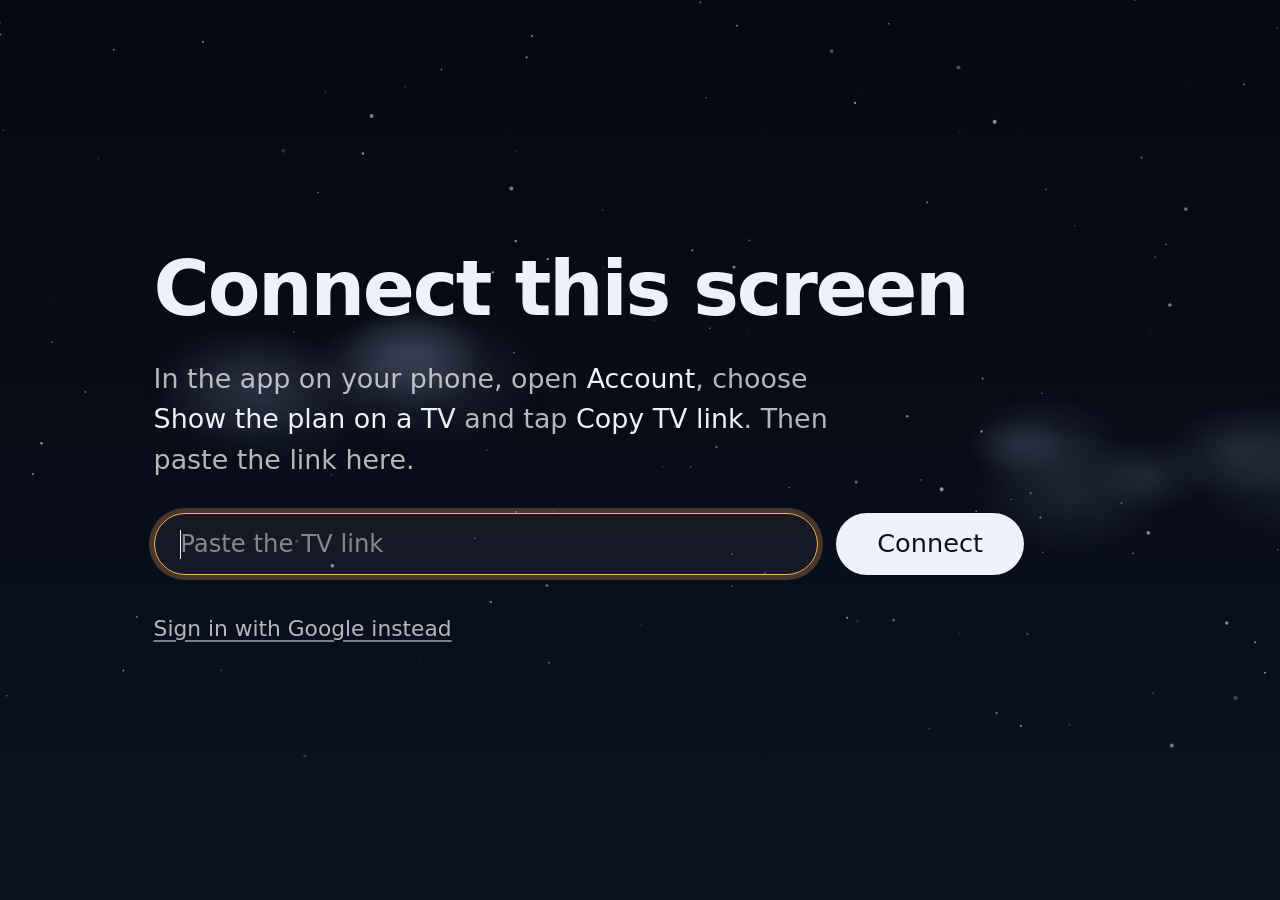
<file: tv.html>
<!doctype html>
<html lang="en">
<head>
  <meta charset="utf-8">
  <meta name="viewport" content="width=device-width, initial-scale=1, viewport-fit=cover">
  <title>Personal Gantt TV</title>
  <meta name="description" content="A large-screen, read-only view of the Personal Gantt plan.">
  <meta name="robots" content="noindex">
  <meta name="theme-color" content="#000000">
  <link rel="icon" href="icon-192.png" type="image/png" sizes="192x192">
  <link rel="icon" href="icon.svg" type="image/svg+xml">
  <link rel="preconnect" href="https://fonts.googleapis.com">
  <link rel="preconnect" href="https://fonts.gstatic.com" crossorigin>
  <link rel="stylesheet" href="https://fonts.googleapis.com/css2?family=Inter:wght@200;300;400;500;600;700&display=swap">
  <link rel="stylesheet" href="tv.css?v=53">
  <script src="https://accounts.google.com/gsi/client" async defer></script>
</head>
<body>
  <div id="sky" class="sky" aria-hidden="true"></div>
  <div id="tv"></div>
  <div id="tv-toast" role="status" aria-live="polite"></div>
  <script type="module" src="js/tv.js?v=53"></script>
</body>
</html>
</file>
<file: tv.css>
/* TV view. The sky outside as the background (its colour follows the sun,
   with the weather on top; see js/sky.js), white text over it, and one warm
   ember for "now". The type is Apple's
   system font (SF Pro) where there is one, and Inter, its close match,
   everywhere else, such as on a Google TV.
   Every size is in rem, and 1rem is a hundredth of the screen width (or of
   16:9 of its height on a taller screen), so the layout scales to any TV. */

:root {
  --night: #0b1222;
  --night-2: #060a14;
  --starlight: #eef1f8;
  --haze: rgb(255 255 255 / 0.7);
  --haze-2: rgb(255 255 255 / 0.48);
  --dusk: rgb(255 255 255 / 0.22);
  --ember: #ffb25e;
  --flare: #ff7b6b;
  --s0: #6fa8ff; --s1: #5fd8e6; --s2: #9c8cff; --s3: #ff7fa0;
  --s4: #6ee7a0; --s5: #d58cff; --s6: #f4c66a; --s7: #c3cce0;
  --wx-sun: #ffd25e; --wx-moon: #f1efe4; --wx-cloud: #f4f6fb; --wx-rain: #7cc4ff;
  --sans: -apple-system, BlinkMacSystemFont, "SF Pro Display", "SF Pro Text", "Inter", "Helvetica Neue", system-ui, sans-serif;
  color-scheme: dark;
  font-size: min(1vw, 1.7778vh);
}

/* Night mode: one dim red on black and no sky, so a dark room stays dark. */
:root.is-night {
  --night: #000;
  --night-2: #000;
  --starlight: #e5392e;
  --haze: rgb(229 57 46 / 0.62);
  --haze-2: rgb(229 57 46 / 0.38);
  --dusk: rgb(229 57 46 / 0.2);
  --ember: #ff3b30;
  --flare: #ff3b30;
  --s0: #e5392e; --s1: #c9322a; --s2: #ff5a50; --s3: #b02a22;
  --s4: #e5392e; --s5: #c9322a; --s6: #ff5a50; --s7: #b02a22;
  --wx-sun: #ff3b30; --wx-moon: #ff3b30; --wx-cloud: #c9322a; --wx-rain: #ff5a50;
}
:root.is-night .sky { opacity: 0; }

* { box-sizing: border-box; }
html, body { margin: 0; height: 100%; overflow: hidden; }
body {
  background: var(--night-2);
  color: var(--starlight);
  font: 300 1.8rem/1.3 var(--sans);
  -webkit-font-smoothing: antialiased;
}
:root.is-night body { background: #000; }
p, ul, h1, h2 { margin: 0; }
ul { padding: 0; list-style: none; }
b, em { font-weight: inherit; font-style: inherit; }
[hidden] { display: none !important; }
.hide-pointer, .hide-pointer * { cursor: none !important; }

/* ---------- The sky ---------- */

.sky { position: fixed; inset: 0; overflow: hidden; pointer-events: none; transition: opacity 2s; }
.sky > * { position: absolute; inset: 0; }
.sky-grad, .sky-glow, .sky-overcast, .sky-fog, .sky-scrim { transition: background 60s linear, opacity 20s linear; }
.sky-glow { animation: breathe-glow 9s ease-in-out infinite alternate; }
@keyframes breathe-glow { from { transform: scale(1); opacity: 0.85; } to { transform: scale(1.08); opacity: 1; } }
.sky-stars { width: 100%; height: 100%; fill: #e6ecff; transition: opacity 30s linear; }
.sky-stars .tw { animation: twinkle ease-in-out infinite alternate; }
@keyframes twinkle { from { opacity: 0.08; } to { opacity: 0.9; } }

.sky-moon { inset: auto; width: 12rem; height: 12rem; transform: translate(-50%, -50%); transition: opacity 30s linear, left 60s linear, top 60s linear; filter: drop-shadow(0 0 1.6rem rgb(220 230 255 / 0.55)); }
.moon-dark { fill: rgb(200 210 235 / 0.08); }
.moon-lit { fill: #f3f1e8; }

.sky-rays {
  inset: auto; width: 160rem; height: 160rem; transform: translate(-50%, -50%);
  background: repeating-conic-gradient(from 0deg, transparent 0deg 9deg, color-mix(in srgb, var(--ray) 14%, transparent) 12deg, transparent 15deg 26deg);
  -webkit-mask: radial-gradient(closest-side, #000 8%, transparent 70%);
  mask: radial-gradient(closest-side, #000 8%, transparent 70%);
  animation: spin 240s linear infinite;
  transition: opacity 20s linear;
}
@keyframes spin { to { transform: translate(-50%, -50%) rotate(360deg); } }

.sky-overcast { background: linear-gradient(180deg, var(--oc, #888) 0%, transparent 85%); opacity: 0; }
.sky-clouds { --cloud: rgb(255 255 255 / 0.7); --wind: 1; }
.cloud {
  position: absolute; left: 0; width: 32rem; height: 10rem;
  opacity: 0; transition: opacity 20s linear;
  animation: drift var(--dur) linear infinite;
  animation-duration: calc(var(--dur) / var(--wind));
}
.cloud.is-on { opacity: 1; }
.cloud i { position: absolute; border-radius: 50%; background: radial-gradient(closest-side, var(--cloud), transparent); }
@keyframes drift { from { transform: translateX(-40rem) scale(var(--scale)); } to { transform: translateX(calc(100vw + 10rem)) scale(var(--scale)); } }

.sky-precip { width: 100%; height: 100%; }
.sky-fog { background: linear-gradient(0deg, rgb(210 216 226 / 0.55) 0%, rgb(210 216 226 / 0.25) 50%, transparent 100%); opacity: 0; animation: fog-drift 40s ease-in-out infinite alternate; }
@keyframes fog-drift { from { transform: translateX(-3%); } to { transform: translateX(3%); } }
.sky-flash { background: rgb(230 236 255 / 0.22); opacity: 0; }
.sky-flash.is-on { animation: flash 0.9s ease-out; }
@keyframes flash { 0% { opacity: 0; } 8% { opacity: 1; } 20% { opacity: 0.2; } 28% { opacity: 0.8; } 100% { opacity: 0; } }
.sky-scrim { background: linear-gradient(180deg, rgb(4 12 32 / 0.9) 0%, rgb(4 12 32 / 0.55) 60%, rgb(4 12 32 / 0.8) 100%); opacity: 0; }

.sky-meteor {
  inset: auto; width: 22rem; height: 0.18rem; opacity: 0;
  background: linear-gradient(90deg, transparent, rgb(255 255 255 / 0.9));
  border-radius: 1rem; transform-origin: right center;
  transform: rotate(var(--angle, 25deg)) translateX(0);
}
.sky-meteor.is-on { animation: meteor 1.4s ease-out; }
@keyframes meteor {
  0% { opacity: 0; transform: rotate(var(--angle)) translateX(-10rem) scaleX(0.2); }
  15% { opacity: 1; }
  100% { opacity: 0; transform: rotate(var(--angle)) translateX(30rem) scaleX(1); }
}

.flock { position: absolute; left: 0; width: 20rem; animation: fly 44s linear forwards; }
.flock.is-rtl { animation-name: fly-rtl; }
.flock.is-rtl .bird { transform: scaleX(-1); }
.bird { position: absolute; width: 1.7rem; height: 0.8rem; fill: none; stroke: rgb(20 28 44 / 0.55); stroke-width: 1.6; stroke-linecap: round; animation: flap 0.9s ease-in-out infinite alternate; }
@keyframes flap { from { transform: scaleY(1); } to { transform: scaleY(-0.4); } }
.flock.is-rtl .bird { animation-name: flap-rtl; }
@keyframes flap-rtl { from { transform: scale(-1, 1); } to { transform: scale(-1, -0.4); } }
@keyframes fly { from { transform: translate(-22rem, 0); } 50% { transform: translate(50vw, -3rem); } to { transform: translate(calc(100vw + 4rem), 1rem); } }
@keyframes fly-rtl { from { transform: translate(calc(100vw + 4rem), 0); } 50% { transform: translate(50vw, -3rem); } to { transform: translate(-22rem, 1rem); } }

/* ---------- Layout ---------- */

.pages { position: fixed; inset: 0; transition: transform 2s ease; }
.page { position: absolute; inset: 0; transition: transform 0.9s cubic-bezier(0.32, 0.72, 0, 1), opacity 0.9s ease; }
.pages .plan { transform: translateX(100%); opacity: 0; }
.pages[data-page="1"] .board { transform: translateX(-100%); opacity: 0; }
.pages[data-page="1"] .plan { transform: none; opacity: 1; }
.pages.no-anim .page { transition: none; }
.page-dots { position: fixed; left: 50%; top: 1.2rem; display: flex; gap: 0.7rem; transform: translateX(-50%); }
.page-dots i { width: 0.7rem; height: 0.7rem; border-radius: 1rem; background: var(--haze-2); transition: width 0.6s cubic-bezier(0.32, 0.72, 0, 1), background-color 0.6s; }
.page-dots i.is-on { width: 2.2rem; background: var(--starlight); }

.board {
  position: absolute;
  inset: 0;
  display: grid;
  grid-template-columns: 0.82fr 0.98fr 1.14fr 1.3fr;
  grid-template-rows: auto minmax(0, 1fr) 12.5rem;
  grid-template-areas:
    "hero hero  hero  hero"
    "exam study tasks week"
    "day  day   day   day";
  column-gap: 3.8rem;
  row-gap: 2rem;
  padding: 2.8rem 4.6rem 1.8rem; /* room for TV overscan */
  text-shadow: 0 0.1rem 1.2rem rgb(0 10 30 / 0.35);
}
:root.is-night .board, :root.is-night .plan { text-shadow: none; }

/* ---------- The plan page ---------- */

.plan { display: flex; flex-direction: column; padding: 3rem 4.6rem 1.8rem; text-shadow: 0 0.1rem 1.2rem rgb(0 10 30 / 0.35); }
.plan-head { display: flex; justify-content: space-between; align-items: flex-end; margin-bottom: 1.2rem; }
.plan-title { font: 600 3.4rem/1 var(--sans); letter-spacing: -0.03em; }
.plan-range { margin-top: 0.6rem; font: 300 1.9rem var(--sans); color: var(--haze); }
.plan-now { text-align: right; }
.plan-clock { font: 200 4.8rem/0.9 var(--sans); letter-spacing: -0.04em; font-variant-numeric: tabular-nums; }
.plan-wx { margin-top: 0.6rem; font: 400 1.9rem var(--sans); color: var(--starlight); }
.gantt { flex: 1; min-height: 0; display: flex; flex-direction: column; }
.g-row { display: flex; align-items: center; height: 2.45rem; }
.g-label { flex: none; width: var(--lw); display: flex; align-items: center; gap: 0.8rem; padding-right: 1.6rem; min-width: 0; }
.g-track { position: relative; flex: 1; height: 100%; }
.g-head { height: 4rem; border-bottom: 1px solid var(--dusk); }
.g-days { display: flex; }
.g-day { flex: 1; display: flex; flex-direction: column; align-items: center; justify-content: center; gap: 0.2rem; font: 300 1.7rem/1 var(--sans); font-variant-numeric: tabular-nums; }
.g-day b { font: 500 1.25rem/1 var(--sans); color: var(--haze); }
.g-day.is-weekend b { color: var(--haze-2); }
.g-day.is-today span { display: grid; place-items: center; width: 2.5rem; height: 2.5rem; margin: -0.3rem 0; border-radius: 50%; background: var(--ember); color: #1a1206; font-weight: 500; text-shadow: none; }
.g-day.is-today b { color: var(--ember); }
.g-body { position: relative; flex: 1; min-height: 0; overflow: hidden; }
.g-cols { position: absolute; top: 0; bottom: 0; left: var(--lw); right: 0; display: flex; pointer-events: none; }
.g-cols i { flex: 1; border-left: 1px solid rgb(255 255 255 / 0.06); }
.g-cols i.is-weekend { background: rgb(255 255 255 / 0.04); }
.g-cols i.is-today { background: color-mix(in srgb, var(--ember) 12%, transparent); border-left-color: color-mix(in srgb, var(--ember) 45%, transparent); }
.g-group { position: relative; margin: 0.9rem 0 0.15rem; font: 600 1.5rem var(--sans); letter-spacing: -0.01em; color: var(--haze); }
.g-group:first-of-type { margin-top: 0.6rem; }
.g-dot { flex: none; width: 1rem; height: 1rem; border-radius: 0.3rem; background: var(--c); }
.g-name { min-width: 0; overflow: hidden; white-space: nowrap; text-overflow: ellipsis; font: 400 1.6rem var(--sans); }
.g-name.is-late { color: var(--flare); }
.g-total { margin-left: auto; flex: none; font: 300 1.4rem var(--sans); color: var(--haze); font-variant-numeric: tabular-nums; }
.g-more { font: 300 1.4rem var(--sans); color: var(--haze-2); }
.g-cell { position: absolute; top: 0; bottom: 0; display: grid; place-items: center; padding: 0.2rem 0.3rem; }
.g-cell > b {
  display: grid; place-items: center; width: 100%; height: 100%; border-radius: 0.7rem;
  background: color-mix(in srgb, var(--c) calc(var(--a, 1) * 100%), transparent);
  font: 500 1.35rem/1 var(--sans); color: #0b1222; text-shadow: none; font-variant-numeric: tabular-nums;
}
.g-cell > b.g-count { width: 2.1rem; height: 2.1rem; border-radius: 50%; background: rgb(255 255 255 / 0.22); color: var(--starlight); text-shadow: none; }
.g-cell > b.g-count.is-p1 { box-shadow: inset 0 0 0 0.15rem var(--ember); }
.g-cell > b.g-count.is-late { background: var(--flare); color: #fff; }
.g-cell > b.g-chip { width: auto; height: 2rem; padding: 0 0.6rem; white-space: nowrap; border-radius: 99px; background: rgb(255 255 255 / 0.16); color: var(--starlight); font-size: 1.2rem; }
.g-mark, .g-bar { position: absolute; top: 50%; display: flex; align-items: center; gap: 0.6rem; transform: translateY(-50%); white-space: nowrap; }
.g-mark i { flex: none; width: 1.1rem; height: 1.1rem; border-radius: 50%; background: var(--c); box-shadow: 0 0 0 0.25rem rgb(255 255 255 / 0.12); }
.g-mark.is-exam i { border-radius: 0.15rem; background: var(--ember); transform: rotate(45deg) scale(0.9); box-shadow: 0 0 0.9rem var(--ember); }
.g-mark em, .g-bar em { min-width: 0; overflow: hidden; text-overflow: ellipsis; font: 400 1.4rem var(--sans); font-style: normal; }
.g-mark.is-exam em { font-weight: 600; color: var(--ember); }
.g-bar { height: 1.9rem; padding: 0 0.9rem; border-radius: 0.7rem; background: color-mix(in srgb, var(--c) 28%, transparent); box-shadow: inset 0 0 0 1px color-mix(in srgb, var(--c) 55%, transparent); overflow: visible; }
.g-bar em { overflow: hidden; }
.hero { grid-area: hero; min-width: 0; display: flex; align-items: flex-end; gap: 6rem; }
.col-exam { grid-area: exam; }
.col-study { grid-area: study; }
.col-tasks { grid-area: tasks; }
.col-week { grid-area: week; }
.day { grid-area: day; position: relative; min-width: 0; }

/* ---------- Clock and summary ---------- */

.hero-time { flex: none; }
.date { font: 500 2.7rem/1 var(--sans); letter-spacing: -0.01em; color: var(--haze); }
.clock {
  margin: 0.6rem 0 -0.6rem -0.5rem;
  font: 200 11rem/0.95 var(--sans);
  letter-spacing: -0.04em;
  font-variant-numeric: tabular-nums;
  white-space: nowrap;
}
.colon { display: inline-block; margin: 0 0.04em; transform: translateY(-0.06em); color: var(--ember); animation: beat 2s ease-in-out infinite; }
@keyframes beat { 0%, 100% { opacity: 1; } 50% { opacity: 0.25; } }
.wx { display: inline-flex; align-items: center; gap: 0.6rem; margin-left: 1.6rem; padding-left: 1.6rem; border-left: 1px solid var(--dusk); color: var(--starlight); font-weight: 400; vertical-align: top; }
.wx-icon { flex: none; width: 1.25em; height: 1.25em; overflow: visible; filter: drop-shadow(0 0.1rem 0.5rem rgb(0 10 30 / 0.3)); }
.wx-icon * { stroke-width: 1.7; stroke-linecap: round; stroke-linejoin: round; }
.i-sun circle { fill: var(--wx-sun); }
.i-sun path { fill: none; stroke: var(--wx-sun); }
.i-moon { fill: var(--wx-moon); }
.i-cloud { fill: var(--wx-cloud); }
.i-rain { fill: none; stroke: var(--wx-rain); stroke-width: 2; }
.i-snow circle { fill: var(--wx-cloud); }
.i-bolt { fill: var(--wx-sun); }
.i-fog { fill: none; stroke: var(--wx-cloud); stroke-width: 2; }
.plan-wx { display: flex; align-items: center; justify-content: flex-end; gap: 0.6rem; }
.plan-wx .wx-icon { width: 2.2rem; height: 2.2rem; }
.plan-wx span { margin-left: 0.4rem; color: var(--haze); }
.hero-text { min-width: 0; padding-bottom: 1.2rem; }
.summary { max-width: 64rem; font: 300 2.25rem/1.35 var(--sans); }
.summary.is-sub { margin-top: 0.4rem; color: var(--haze); display: -webkit-box; -webkit-line-clamp: 2; -webkit-box-orient: vertical; overflow: hidden; }
.status { margin-top: 1rem; font: 400 1.4rem var(--sans); color: var(--flare); }

/* ---------- Next exam ---------- */

.exam-name { font: 400 2.4rem/1.1 var(--sans); letter-spacing: -0.01em; }
.exam-name::before {
  content: ''; display: inline-block; width: 0.9rem; height: 0.9rem; margin-right: 0.9rem;
  border-radius: 50%; background: var(--c); vertical-align: 0.35rem;
  box-shadow: 0 0 1.2rem var(--c);
}
.exam-when { margin-top: 0.4rem; font: 300 1.5rem var(--sans); color: var(--haze); }
.exam-count { margin: 0 0 0.6rem; display: flex; align-items: baseline; gap: 0.8rem; color: var(--ember); }
.exam-count b { font: 200 7.4rem/0.95 var(--sans); letter-spacing: -0.05em; font-variant-numeric: tabular-nums; text-shadow: 0 0 4rem rgb(255 178 94 / 0.25); }
.exam-count b.is-word { font-size: 6rem; }
.exam-count span { font: 400 2.4rem var(--sans); letter-spacing: -0.01em; }
.exam-prep { font: 300 1.5rem var(--sans); color: var(--haze); }
.exam-body .sub-bar { margin-top: 0.6rem; }
.exam-then { margin-top: 1.4rem; font: 300 1.5rem var(--sans); color: var(--haze-2); }

/* ---------- Columns ---------- */

.col {
  min-width: 0;
  min-height: 0;
  overflow: hidden;
  display: flex;
  flex-direction: column;
  padding-top: 1.3rem;
  border-top: 1px solid var(--dusk);
}
.col-head { display: flex; justify-content: space-between; align-items: baseline; gap: 1rem; margin-bottom: 1.5rem; }
.col-head h2 { flex: none; font: 600 2.3rem/1 var(--sans); letter-spacing: -0.02em; white-space: nowrap; }
.col-head span { min-width: 0; overflow: hidden; text-overflow: ellipsis; font: 300 1.5rem var(--sans); color: var(--haze); font-variant-numeric: tabular-nums; white-space: nowrap; }
.empty { font: 300 1.7rem var(--sans); color: var(--haze-2); }
.more { margin-top: 0.4rem; font: 300 1.4rem var(--sans); color: var(--haze-2); }

/* Study */
.subjects li { margin-bottom: 1.5rem; }
.sub-line { display: flex; justify-content: space-between; align-items: baseline; gap: 1rem; }
.sub-name { font: 400 1.8rem/1.2 var(--sans); overflow: hidden; display: -webkit-box; -webkit-line-clamp: 2; -webkit-box-orient: vertical; }
.sub-h { flex: none; font: 300 1.6rem var(--sans); color: var(--haze); font-variant-numeric: tabular-nums; }
.sub-bar { position: relative; height: 0.45rem; margin-top: 0.7rem; border-radius: 1rem; background: color-mix(in srgb, var(--c) 16%, transparent); }
.sub-bar span {
  position: absolute; inset: 0 auto 0 0; border-radius: inherit; background: var(--c); overflow: hidden;
  box-shadow: 0 0 1rem color-mix(in srgb, var(--c) 55%, transparent);
  min-width: 0.45rem;
}
.sub-bar span::after {
  content: ''; position: absolute; inset: 0; width: 40%;
  background: linear-gradient(90deg, transparent, rgb(255 255 255 / 0.65), transparent);
  animation: shimmer 7s ease-in-out infinite;
}
@keyframes shimmer { 0% { transform: translateX(-120%); } 30%, 100% { transform: translateX(320%); } }
.wk-bar { animation: rise 1.6s cubic-bezier(0.32, 0.72, 0, 1) both; transform-origin: bottom; }
@keyframes rise { from { clip-path: inset(100% 0 0 0); } to { clip-path: inset(0 0 0 0); } }

/* Tasks */
.scroll-view { position: relative; flex: 1; min-height: 0; overflow: hidden; }
.scroll-view.is-scrolling { -webkit-mask: linear-gradient(180deg, #000 0%, #000 82%, transparent 100%); mask: linear-gradient(180deg, #000 0%, #000 82%, transparent 100%); }
.scroll-list { position: relative; }
.tasks li { display: flex; align-items: flex-start; gap: 1.2rem; padding: 0.45rem 0; }
.tasks li.is-empty .task-title { color: var(--haze-2); }
/* Denser steps for a long list: smaller type, then one line per task with
   its time or priority on the right. */
.tasks[data-d="1"] li { padding: 0.35rem 0; }
.tasks[data-d="1"] .task-title { font-size: 1.5rem; }
.tasks[data-d="2"] li, .tasks[data-d="3"] li, .tasks[data-d="4"] li, .tasks[data-d="5"] li { align-items: center; }
.tasks[data-d="2"] .tick, .tasks[data-d="3"] .tick, .tasks[data-d="4"] .tick, .tasks[data-d="5"] .tick { margin-top: 0; }
.tasks[data-d="2"] .task-body, .tasks[data-d="3"] .task-body, .tasks[data-d="4"] .task-body, .tasks[data-d="5"] .task-body { flex: 1; flex-direction: row; align-items: baseline; gap: 0.8rem; }
.tasks[data-d="2"] .task-title, .tasks[data-d="3"] .task-title, .tasks[data-d="4"] .task-title, .tasks[data-d="5"] .task-title { flex: 1; min-width: 0; display: block; white-space: nowrap; text-overflow: ellipsis; font-size: 1.55rem; }
.tasks[data-d="2"] .task-meta, .tasks[data-d="3"] .task-meta, .tasks[data-d="4"] .task-meta, .tasks[data-d="5"] .task-meta { flex: none; margin: 0; }
.tasks[data-d="2"] li { padding: 0.4rem 0; }
.tasks[data-d="3"] li { padding: 0.25rem 0; }
.tasks[data-d="3"] .task-title { font-size: 1.42rem; }
.tasks[data-d="4"] li { padding: 0.15rem 0; }
.tasks[data-d="4"] .task-title { font-size: 1.3rem; }
.tasks[data-d="4"] .tick { width: 1.3rem; height: 1.3rem; }
.tasks[data-d="5"] li { gap: 0.9rem; padding: 0.08rem 0; }
.tasks[data-d="5"] .task-title { font-size: 1.22rem; }
.tasks[data-d="5"] .task-meta { font-size: 1.15rem; }
.tasks[data-d="5"] .tick { width: 1.15rem; height: 1.15rem; }
.tasks[data-d="5"] li.is-done .tick::after { left: 0.32rem; top: 0.08rem; width: 0.3rem; height: 0.6rem; }
.overdue { flex: none; margin-top: 0.6rem; padding-top: 0.6rem; white-space: nowrap; overflow: hidden; text-overflow: ellipsis; border-top: 1px solid var(--dusk); font: 300 1.4rem/1.3 var(--sans); color: var(--flare); }
.overdue b { font-weight: 600; }
.tick { position: relative; flex: none; width: 1.55rem; height: 1.55rem; margin-top: 0.22rem; border-radius: 50%; border: 0.14rem solid var(--haze-2); }
.task-body { min-width: 0; display: flex; flex-direction: column; }
.task-title { font: 400 1.65rem/1.25 var(--sans); overflow: hidden; display: -webkit-box; -webkit-line-clamp: 2; -webkit-box-orient: vertical; }
.task-meta { margin-top: 0.2rem; font: 300 1.35rem var(--sans); color: var(--haze); }
.task-meta em { color: var(--ember); }
.tasks li.is-late .tick { border-color: var(--flare); }
.tasks li.is-late .task-meta { color: var(--flare); }
.tasks li.is-done .tick { border-color: var(--haze-2); background: var(--haze-2); }
.tasks li.is-done .tick::after {
  content: ''; position: absolute; left: 0.42rem; top: 0.16rem; width: 0.38rem; height: 0.72rem;
  border: solid var(--night); border-width: 0 0.16rem 0.16rem 0; transform: rotate(45deg);
}
.tasks li.is-done .task-title { color: var(--haze-2); text-decoration: line-through; text-decoration-thickness: 0.08rem; }

/* This week */
.col-exam { padding-left: 0.5rem; margin-left: -0.5rem; }
.legend { flex: none; display: flex; flex-wrap: wrap; gap: 0.4rem 1.3rem; margin-top: 1rem; }
.legend li { display: flex; align-items: center; gap: 0.55rem; font: 400 1.25rem/1.25 var(--sans); color: var(--haze); white-space: nowrap; }
.legend i { flex: none; width: 0.9rem; height: 0.9rem; border-radius: 0.25rem; background: var(--c); }
.legend .is-exam i { width: 0.7rem; height: 0.7rem; border-radius: 0; background: var(--ember); transform: rotate(45deg); box-shadow: 0 0 0.7rem var(--ember); }
.week { flex: 1; min-height: 8rem; display: grid; grid-template-columns: repeat(7, minmax(0, 1fr)); grid-template-rows: minmax(0, 1fr); gap: 0.5rem; }
.wk { display: flex; flex-direction: column; align-items: center; min-height: 0; }
.wk-h { display: flex; align-items: center; gap: 0.35rem; height: 1.8rem; font: 300 1.3rem/1.8rem var(--sans); color: var(--haze); font-variant-numeric: tabular-nums; white-space: nowrap; }
.wk-ex { flex: none; width: 0.6rem; height: 0.6rem; background: var(--ember); transform: rotate(45deg); box-shadow: 0 0 0.7rem var(--ember); }
.wk-track { position: relative; flex: 1; width: 100%; display: flex; justify-content: center; align-items: flex-end; margin: 0.3rem 0 0.7rem; }
.wk-track::before { content: ''; position: absolute; top: 0; bottom: 0; left: 50%; width: 1px; background: var(--dusk); opacity: 0.6; }
.wk-bar { position: absolute; bottom: 0; left: 50%; transform: translateX(-50%); width: 1.5rem; display: flex; flex-direction: column-reverse; gap: 0.18rem; border-radius: 1rem; overflow: hidden; }
.wk-bar span { min-height: 0.3rem; background: var(--c); }
.wk-day { display: grid; place-items: center; width: 2.4rem; height: 2.4rem; border-radius: 50%; font: 500 1.4rem/1 var(--sans); color: var(--haze); }
.wk.is-today .wk-day { background: var(--ember); color: #1a1206; text-shadow: none; }

/* ---------- The day's trajectory ---------- */

.arc { position: absolute; inset: 0; overflow: visible; }
.arc .horizon { stroke: var(--dusk); stroke-width: 1; }
.arc .tick { stroke: var(--dusk); stroke-width: 1; }
.arc .tick-label { font: 300 1.25rem var(--sans); fill: var(--haze-2); }
.arc .ahead { fill: none; stroke: rgb(255 255 255 / 0.4); stroke-width: 0.2rem; stroke-dasharray: 0.2rem 0.7rem; stroke-linecap: round; }
.arc .ripple { fill: none; stroke: var(--ember); stroke-width: 0.15rem; animation: ripple 3.2s ease-out infinite; }
.arc .ripple.is-late { animation-delay: 1.6s; }
@keyframes ripple { from { transform: scale(1); opacity: 0.9; } to { transform: scale(5); opacity: 0; } }
.arc .now-glow { animation: breathe-now 3.2s ease-in-out infinite; }
@keyframes breathe-now { 0%, 100% { transform: scale(0.85); opacity: 0.7; } 50% { transform: scale(1.15); opacity: 1; } }
.arc .flown { fill: none; stroke: url(#flown); stroke-width: 0.3rem; stroke-linecap: round; }
.arc .span { fill: none; stroke: var(--c); stroke-width: 0.7rem; stroke-linecap: round; opacity: 0.35; }
.arc .dot { fill: var(--c); stroke: var(--night-2); stroke-width: 0.25rem; }
.arc .mark-time { font: 500 1.35rem var(--sans); fill: var(--haze); font-variant-numeric: tabular-nums; }
.arc .leader { stroke: var(--c); stroke-width: 1.5; opacity: 0.55; }
.arc .all-day { font: 300 1.4rem var(--sans); fill: var(--haze); }
.arc .mark-title { font: 400 1.5rem var(--sans); fill: var(--starlight); }
.arc .mark.is-past .dot, .arc .mark.is-past .leader { opacity: 0.35; }
.arc .mark.is-past .mark-title, .arc .mark.is-past .mark-time { fill: var(--haze-2); }
.arc .now { fill: var(--ember); stroke: #fff6ea; stroke-width: 0.18rem; }
:root.is-night .arc .now { stroke: #000; }
.day-empty { position: absolute; left: 50%; top: 0.4rem; transform: translateX(-50%); font: 300 1.45rem var(--sans); color: var(--haze-2); }

/* ---------- Sign-in and messages ---------- */

.gate { position: fixed; inset: 0; display: flex; flex-direction: column; justify-content: center; padding: 0 12rem; max-width: 92rem; }
.gate h1 { font: 700 6rem/1 var(--sans); letter-spacing: -0.03em; margin-bottom: 2.4rem; }
.gate p { max-width: 56rem; margin-bottom: 2.6rem; font: 300 2.1rem/1.5 var(--sans); color: var(--haze); }
.gate p b { color: var(--starlight); font-weight: 400; }
.gate-error { margin-top: -0.6rem; color: var(--flare) !important; }
.gate-form { display: flex; gap: 1.4rem; width: 100%; max-width: 72rem; margin-bottom: 2.6rem; }
.gate-input {
  flex: 1; min-width: 0;
  padding: 1.2rem 2rem; border: 0.15rem solid var(--dusk); border-radius: 99px;
  background: rgb(255 255 255 / 0.05); color: var(--starlight);
  font: 400 1.9rem/1.2 var(--sans);
}
.gate-input::placeholder { color: var(--haze-2); }
.gate-input:focus { outline: none; border-color: var(--ember); box-shadow: 0 0 0 0.4rem rgb(255 178 94 / 0.25); }
.gate-form .gate-btn { flex: none; align-self: auto; }
.gate-retry { margin-bottom: 2.4rem; }
.gate p.gate-detail { margin-top: -1.4rem; font-size: 1.6rem; color: var(--haze); }
.gate-alt {
  align-self: flex-start; padding: 0.6rem 0; border: 0; background: none;
  color: var(--haze); font: 400 1.7rem var(--sans); cursor: pointer;
  text-decoration: underline; text-underline-offset: 0.3rem; text-decoration-color: var(--haze-2);
}
.gate-alt:focus-visible, .gate-alt:hover { outline: none; color: var(--starlight); text-decoration-color: var(--ember); }
.gate-loading { font: 500 3rem var(--sans) !important; color: var(--haze); animation: breathe 1.8s ease-in-out infinite alternate; }
@keyframes breathe { from { opacity: 0.4; } to { opacity: 1; } }
.gate-btn {
  align-self: flex-start;
  padding: 1.3rem 3.2rem; border: 0; border-radius: 99px;
  background: var(--starlight); color: var(--night);
  font: 500 2rem/1 var(--sans); cursor: pointer;
  transition: transform 0.3s, box-shadow 0.3s;
}
.gate-btn:focus-visible, .gate-btn:hover { outline: none; transform: scale(1.05); box-shadow: 0 0 0 0.4rem rgb(255 178 94 / 0.55); }

#tv-toast {
  position: fixed; left: 50%; bottom: 3.2rem;
  padding: 1.1rem 2.4rem; border-radius: 99px;
  background: rgb(20 28 48 / 0.94); color: var(--starlight);
  font: 400 1.6rem/1 var(--sans);
  opacity: 0; transform: translate(-50%, 1.5rem);
  transition: opacity 0.4s, transform 0.5s cubic-bezier(0.32, 0.72, 0, 1);
  pointer-events: none;
}
#tv-toast.is-on { opacity: 1; transform: translate(-50%, 0); }
:root.is-night #tv-toast { background: rgb(40 6 4 / 0.92); }

@media (prefers-reduced-motion: reduce) {
  .board, .sky, .gate-btn, .page, .pages { transition: none !important; }
  .sky *, .colon, .arc *, .sub-bar span::after, .wk-bar { animation: none !important; }
  .gate-loading { animation: none; }
}
</file>
